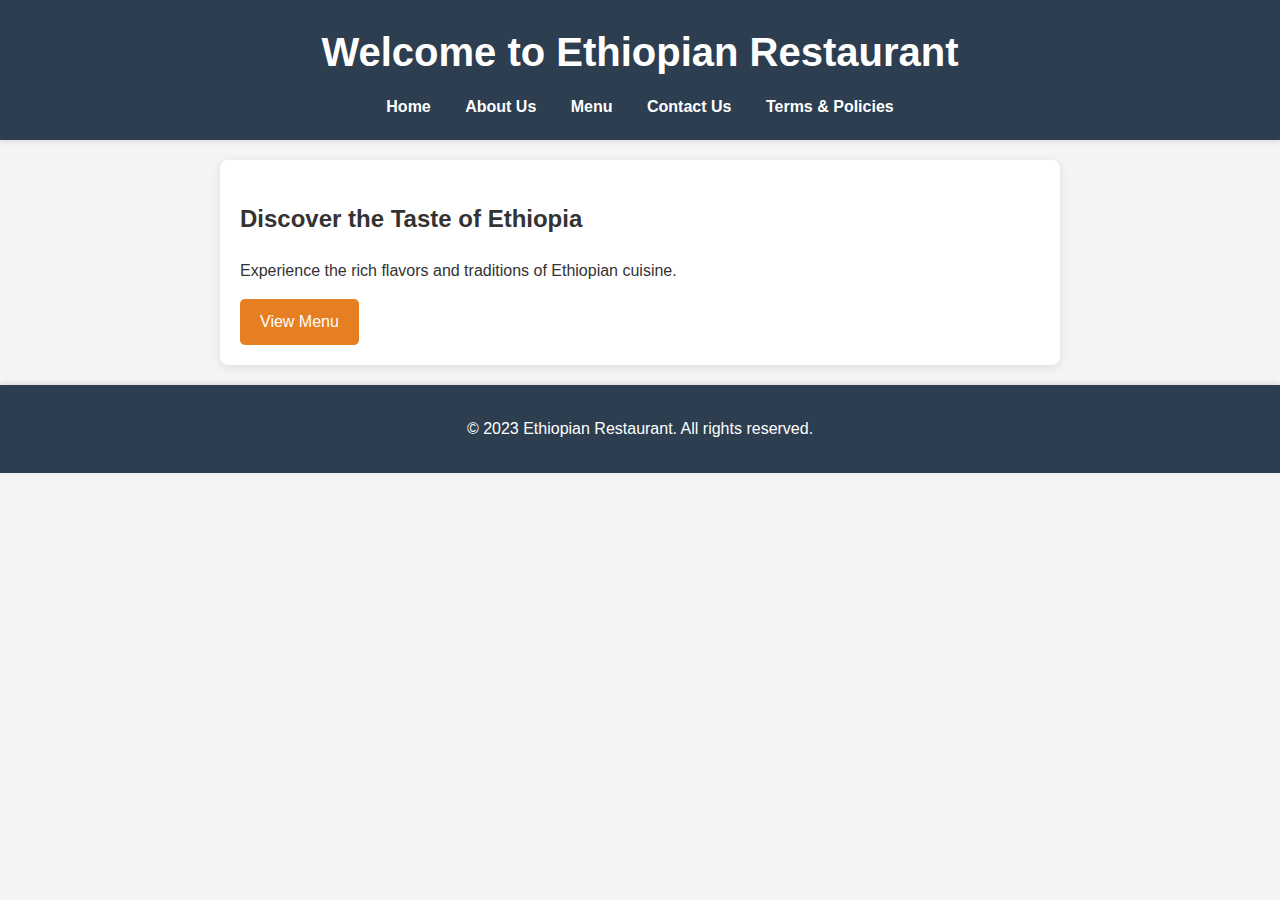
<file: index.html>
<!DOCTYPE html>
<html lang="en">
<head>
  <meta charset="UTF-8">
  <meta name="viewport" content="width=device-width, initial-scale=1.0">
  <title>Home - Ethiopian Restaurant</title>
 <link rel="stylesheet" href="https://cdnjs.cloudflare.com/ajax/libs/font-awesome/6.4.2/css/all.min.css">
  <link rel="stylesheet" href="styles.css">
  <link rel="stylesheet" href="styles.css">
</head>
<body>
  <header>
    <h1>Welcome to Ethiopian Restaurant</h1>
    <nav>
      <ul>
        <li><a href="index.html">Home</a></li>
        <li><a href="about.html">About Us</a></li>
        <li><a href="menu.html">Menu</a></li>
        <li><a href="contact.html">Contact Us</a></li>
        <li><a href="terms.html">Terms & Policies</a></li>
      </ul>
    </nav>
  </header>
  <main>
    <section>
      <h2>Discover the Taste of Ethiopia</h2>
      <p>Experience the rich flavors and traditions of Ethiopian cuisine.</p>
      <a href="menu.html" class="btn">View Menu</a>
    </section>
  </main>
  <footer>
    <p>&copy; 2023 Ethiopian Restaurant. All rights reserved.</p>
  </footer>
</body>
</html>
</file>
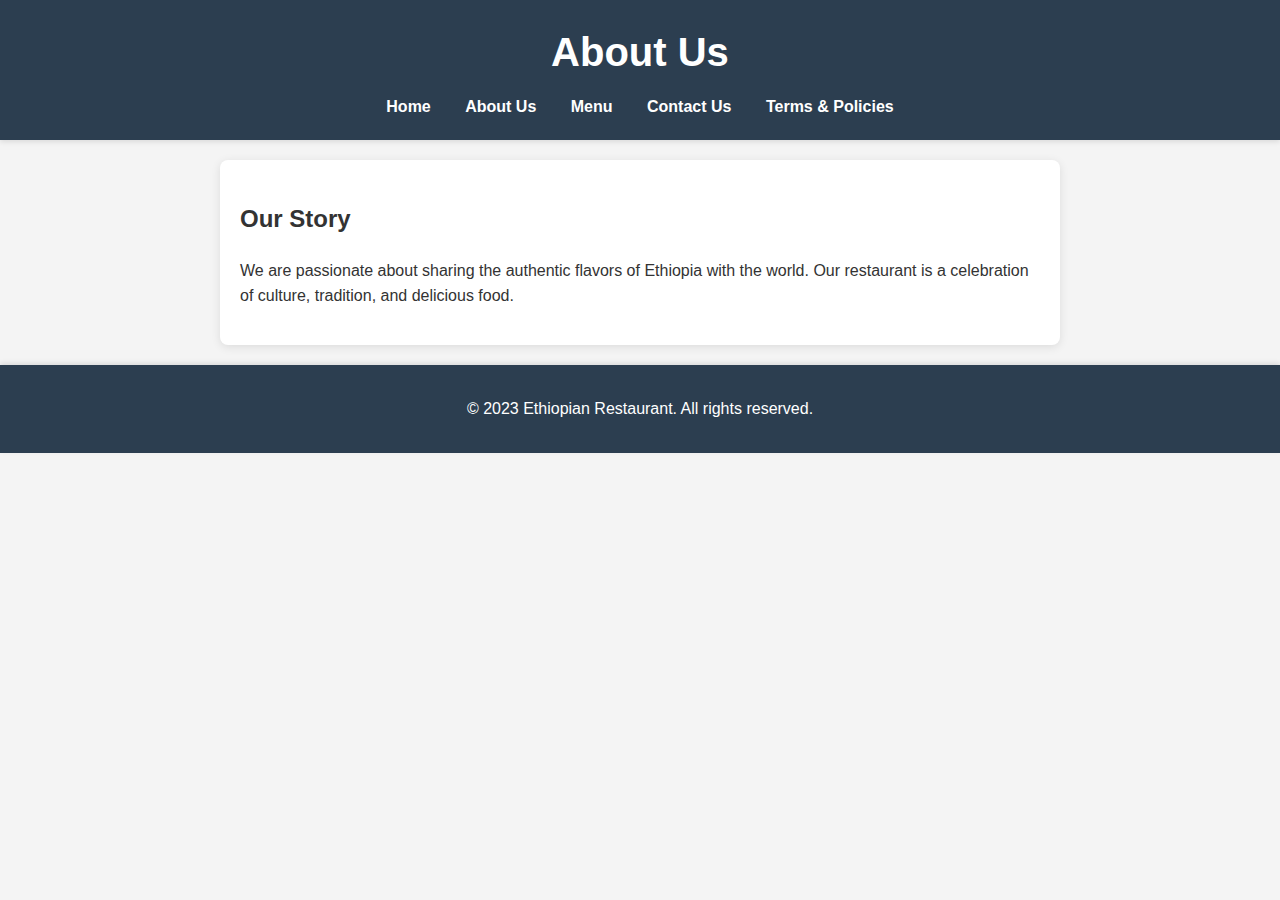
<file: about.html>
<!DOCTYPE html>
<html lang="en">
<head>
  <meta charset="UTF-8">
  <meta name="viewport" content="width=device-width, initial-scale=1.0">
  <title>About Us - Ethiopian Restaurant</title>
 <link rel="stylesheet" href="https://cdnjs.cloudflare.com/ajax/libs/font-awesome/6.4.2/css/all.min.css">
  <link rel="stylesheet" href="styles.css">
  <link rel="stylesheet" href="styles.css">
</head>
<body>
  <header>
    <h1>About Us</h1>
    <nav>
      <ul>
        <li><a href="index.html">Home</a></li>
        <li><a href="about.html">About Us</a></li>
        <li><a href="menu.html">Menu</a></li>
        <li><a href="contact.html">Contact Us</a></li>
        <li><a href="terms.html">Terms & Policies</a></li>
      </ul>
    </nav>
  </header>
  <main>
    <section>
      <h2>Our Story</h2>
      <p>We are passionate about sharing the authentic flavors of Ethiopia with the world. Our restaurant is a celebration of culture, tradition, and delicious food.</p>
    </section>
  </main>
  <footer>
    <p>&copy; 2023 Ethiopian Restaurant. All rights reserved.</p>
  </footer>
</body>
</html>
</file>
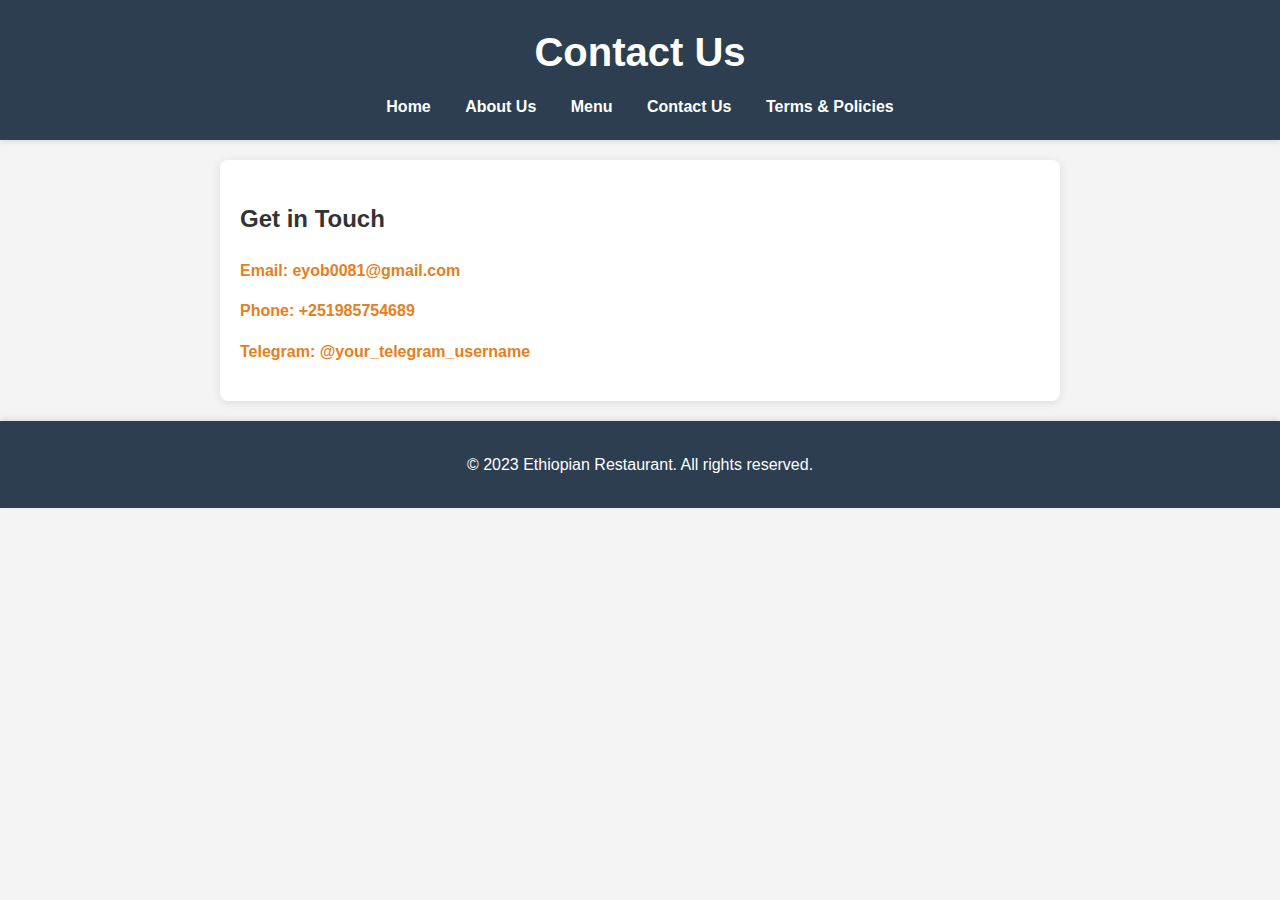
<file: contact.html>
<!DOCTYPE html>
<html lang="en">
<head>
  <meta charset="UTF-8">
  <meta name="viewport" content="width=device-width, initial-scale=1.0">
  <title>Contact Us - Ethiopian Restaurant</title>
 <link rel="stylesheet" href="https://cdnjs.cloudflare.com/ajax/libs/font-awesome/6.4.2/css/all.min.css">
  <link rel="stylesheet" href="styles.css">
  <link rel="stylesheet" href="styles.css">
</head>
<body>
  <header>
    <h1>Contact Us</h1>
    <nav>
      <ul>
        <li><a href="index.html">Home</a></li>
        <li><a href="about.html">About Us</a></li>
        <li><a href="menu.html">Menu</a></li>
        <li><a href="contact.html">Contact Us</a></li>
        <li><a href="terms.html">Terms & Policies</a></li>
      </ul>
    </nav>
  </header>
  <main>
    <section>
      <h2>Get in Touch</h2>
      <ul class="contact-list">
        <li><a href="mailto:eyob0081@gmail.com">Email: eyob0081@gmail.com</a></li>
        <li><a href="tel:+251985754689">Phone: +251985754689</a></li>
        <li><a href="https://t.me/your_telegram_username" target="_blank">Telegram: @your_telegram_username</a></li>
      </ul>
    </section>
  </main>
  <footer>
    <p>&copy; 2023 Ethiopian Restaurant. All rights reserved.</p>
  </footer>
</body>
</html>
</file>
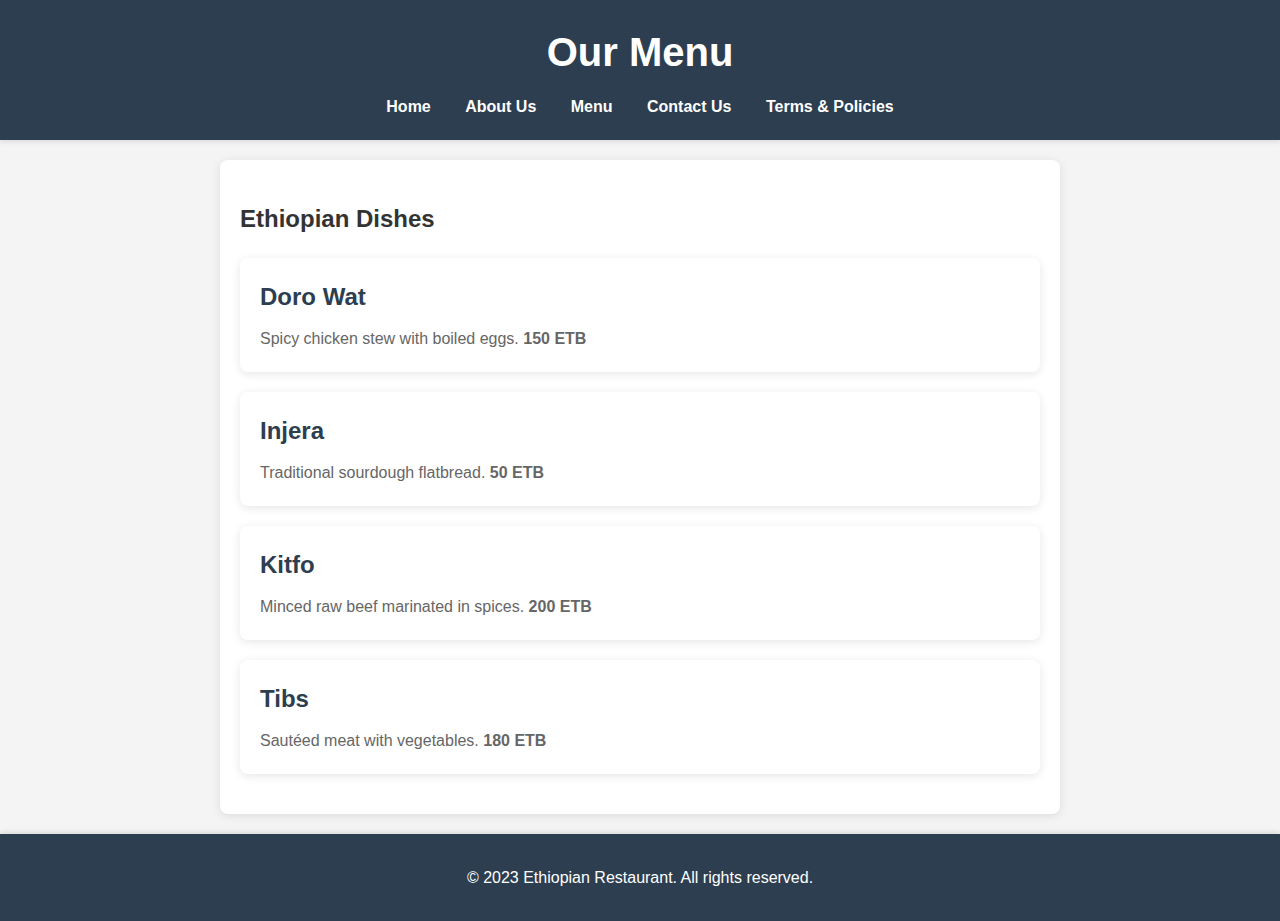
<file: menu.html>
<!DOCTYPE html>
<html lang="en">
<head>
  <meta charset="UTF-8">
  <meta name="viewport" content="width=device-width, initial-scale=1.0">
  <title>Menu - Ethiopian Restaurant</title>
 <link rel="stylesheet" href="https://cdnjs.cloudflare.com/ajax/libs/font-awesome/6.4.2/css/all.min.css">
  <link rel="stylesheet" href="styles.css">
  <link rel="stylesheet" href="styles.css">
</head>
<body>
  <header>
    <h1>Our Menu</h1>
    <nav>
      <ul>
        <li><a href="index.html">Home</a></li>
        <li><a href="about.html">About Us</a></li>
        <li><a href="menu.html">Menu</a></li>
        <li><a href="contact.html">Contact Us</a></li>
        <li><a href="terms.html">Terms & Policies</a></li>
      </ul>
    </nav>
  </header>
  <main>
    <section>
      <h2>Ethiopian Dishes</h2>
      <div class="menu-item">
        <h3>Doro Wat</h3>
        <p>Spicy chicken stew with boiled eggs. <strong>150 ETB</strong></p>
      </div>
      <div class="menu-item">
        <h3>Injera</h3>
        <p>Traditional sourdough flatbread. <strong>50 ETB</strong></p>
      </div>
      <div class="menu-item">
        <h3>Kitfo</h3>
        <p>Minced raw beef marinated in spices. <strong>200 ETB</strong></p>
      </div>
      <div class="menu-item">
        <h3>Tibs</h3>
        <p>Sautéed meat with vegetables. <strong>180 ETB</strong></p>
      </div>
    </section>
  </main>
  <footer>
    <p>&copy; 2023 Ethiopian Restaurant. All rights reserved.</p>
  </footer>
</body>
</html>
</file>
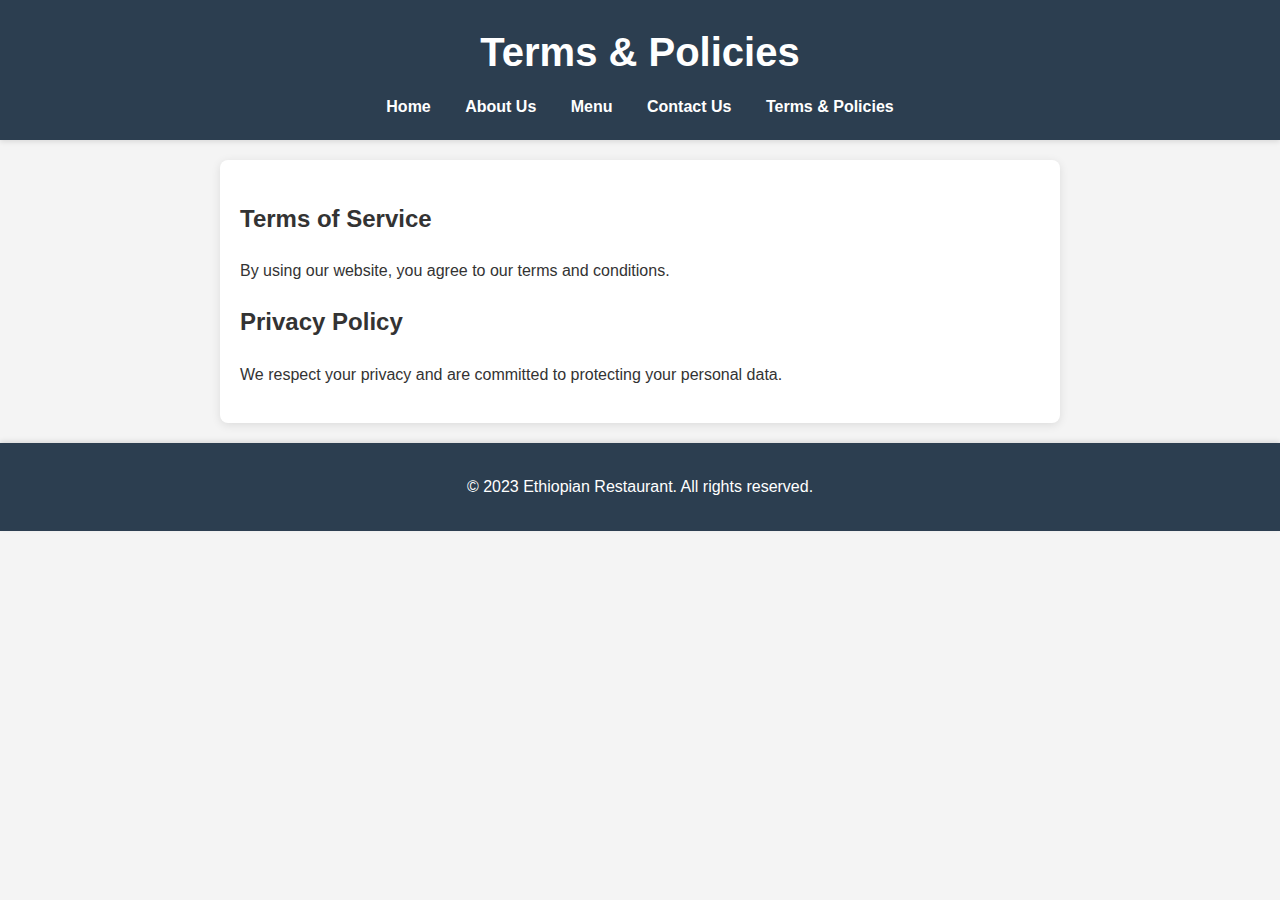
<file: terms.html>
<!DOCTYPE html>
<html lang="en">
<head>
  <meta charset="UTF-8">
  <meta name="viewport" content="width=device-width, initial-scale=1.0">
  <title>Terms & Policies - Ethiopian Restaurant</title>
 <link rel="stylesheet" href="https://cdnjs.cloudflare.com/ajax/libs/font-awesome/6.4.2/css/all.min.css">
  <link rel="stylesheet" href="styles.css">
  <link rel="stylesheet" href="styles.css">
</head>
<body>
  <header>
    <h1>Terms & Policies</h1>
    <nav>
      <ul>
        <li><a href="index.html">Home</a></li>
        <li><a href="about.html">About Us</a></li>
        <li><a href="menu.html">Menu</a></li>
        <li><a href="contact.html">Contact Us</a></li>
        <li><a href="terms.html">Terms & Policies</a></li>
      </ul>
    </nav>
  </header>
  <main>
    <section>
      <h2>Terms of Service</h2>
      <p>By using our website, you agree to our terms and conditions.</p>
      <h2>Privacy Policy</h2>
      <p>We respect your privacy and are committed to protecting your personal data.</p>
    </section>
  </main>
  <footer>
    <p>&copy; 2023 Ethiopian Restaurant. All rights reserved.</p>
  </footer>
</body>
</html>
</file>
<file: styles.css>
/* General Styles */
body {
  font-family: 'Segoe UI', Tahoma, Geneva, Verdana, sans-serif;
  margin: 0;
  padding: 0;
  background-color: #f4f4f4;
  color: #333;
  line-height: 1.6;
}

header {
  background-color: #2c3e50;
  color: white;
  padding: 20px 0;
  text-align: center;
  box-shadow: 0 2px 5px rgba(0, 0, 0, 0.1);
  animation: fadeInDown 1s ease-out;
}

header h1 {
  margin: 0;
  font-size: 2.5rem;
}

nav ul {
  list-style-type: none;
  padding: 0;
  margin: 10px 0 0;
}

nav ul li {
  display: inline;
  margin: 0 15px;
}

nav ul li a {
  color: white;
  text-decoration: none;
  font-weight: bold;
  transition: color 0.3s ease, transform 0.3s ease;
}

nav ul li a:hover {
  color: #e67e22;
  transform: scale(1.1);
}

main {
  padding: 20px;
  max-width: 800px;
  margin: 20px auto;
  background-color: white;
  border-radius: 8px;
  box-shadow: 0 2px 10px rgba(0, 0, 0, 0.1);
  animation: fadeInUp 1s ease-out;
}

footer {
  background-color: #2c3e50;
  color: white;
  text-align: center;
  padding: 15px 0;
  margin-top: 20px;
  box-shadow: 0 -2px 5px rgba(0, 0, 0, 0.1);
  animation: fadeInUp 1s ease-out;
}

/* Button Styles */
.btn {
  display: inline-block;
  padding: 10px 20px;
  background-color: #e67e22;
  color: white;
  text-decoration: none;
  border-radius: 5px;
  transition: background-color 0.3s ease, transform 0.3s ease;
}

.btn:hover {
  background-color: #d35400;
  transform: translateY(-3px);
}

/* Contact List Styles */
.contact-list {
  list-style-type: none;
  padding: 0;
}

.contact-list li {
  margin: 15px 0;
  animation: fadeIn 1s ease-out;
}

.contact-list li a {
  color: #e67e22;
  text-decoration: none;
  font-weight: bold;
  transition: color 0.3s ease, transform 0.3s ease;
}

.contact-list li a:hover {
  color: #d35400;
  transform: scale(1.1);
}

/* Menu Item Styles */
.menu-item {
  background-color: white;
  padding: 20px;
  margin: 20px 0;
  border-radius: 8px;
  box-shadow: 0 2px 10px rgba(0, 0, 0, 0.1);
  transition: transform 0.3s ease, box-shadow 0.3s ease;
  animation: fadeIn 1s ease-out;
}

.menu-item:hover {
  transform: translateY(-5px);
  box-shadow: 0 4px 15px rgba(0, 0, 0, 0.2);
}

.menu-item h3 {
  margin: 0 0 10px;
  font-size: 1.5rem;
  color: #2c3e50;
}

.menu-item p {
  margin: 0;
  color: #666;
}

/* Bottom Navigation */
.bottom-nav {
  position: fixed;
  bottom: 0;
  width: 100%;
  background-color: #2c3e50;
  display: flex;
  justify-content: space-around;
  padding: 10px 0;
  border-top: 1px solid #333;
  z-index: 1000;
}

.nav-item {
  color: gray;
  text-decoration: none;
  text-align: center;
  font-size: 14px;
  display: flex;
  flex-direction: column;
  align-items: center;
  transition: color 0.3s ease, transform 0.3s ease;
}

.nav-item i {
  font-size: 24px;
  margin-bottom: 5px;
}

.nav-item.active {
  color: white;
}

.nav-item:hover {
  color: white;
  transform: translateY(-5px);
}
</file>
